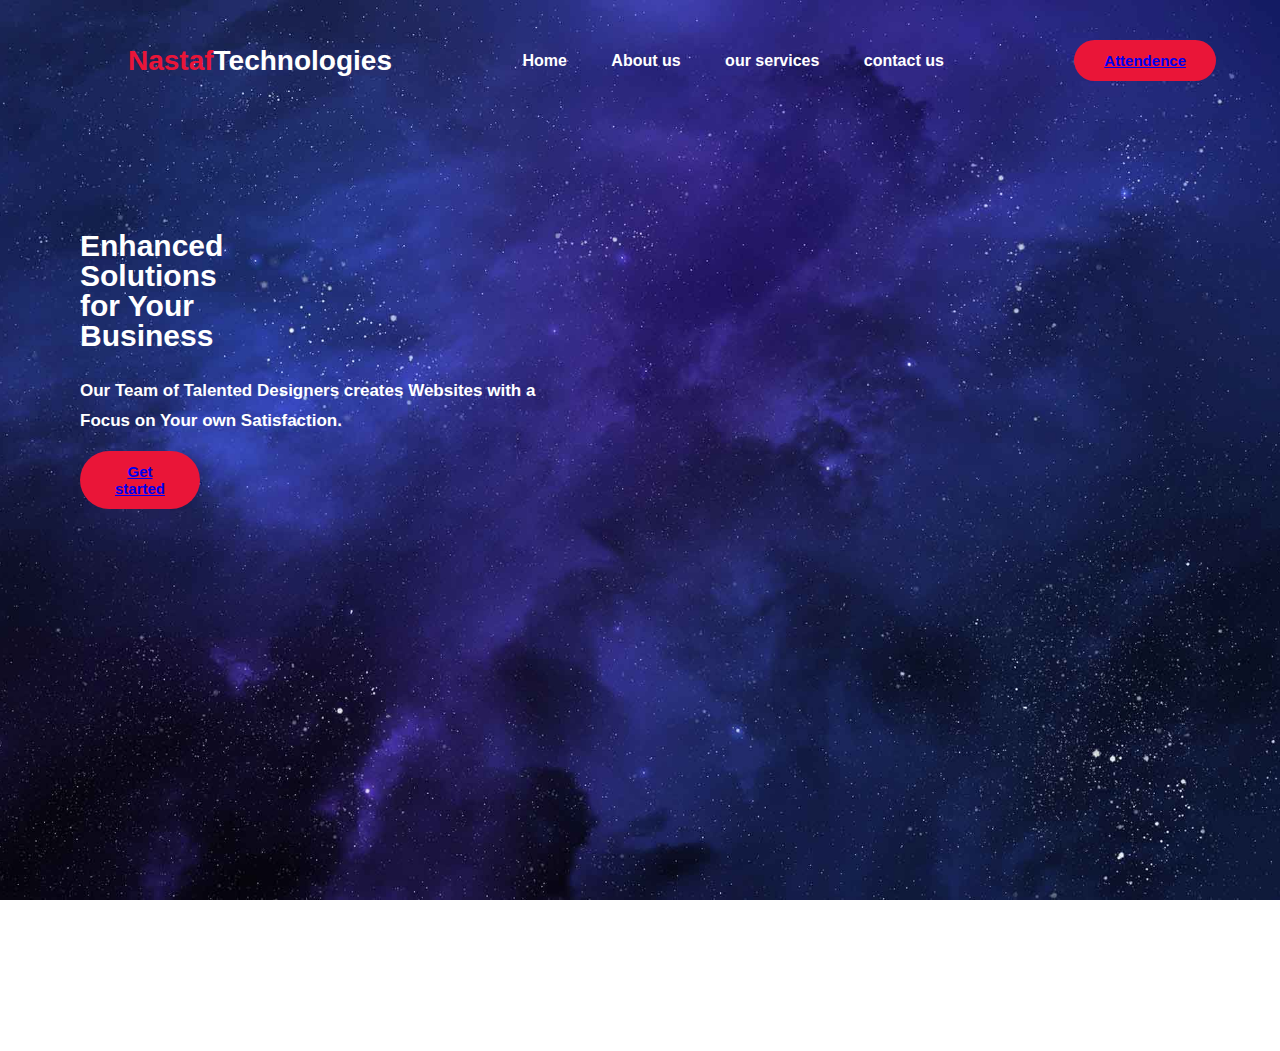
<file: index.html>
<!DOCTYPE html>
<html lang="en">
<head>
  <meta charset="UTF-8">
  <meta name="viewport" content="width=device-width, initial-scale=1.0">
  <title>my website</title>
  <link rel="stylesheet" href="style.css">
</head>
<body>
  <div class="hero">
    <nav>
      <h2 class="logo"><span>Nastaf</span>Technologies</h2>
    <ul>
        <li><a href="#">Home</a></li>
        <li><a href="./About.html">About us</a></li>
        <li><a href="./services.html">our services</a></li>
        <li><a href="./contactlogin.html">contact us</a></li>
      </ul>
      <button type="button"><a href="./login.html">Attendence</a></button>
      </nav>
      <div class="container">
        <h2>Enhanced Solutions for Your Business</h2>
        <p>Our Team of Talented Designers creates Websites with a Focus on Your own Satisfaction.
          </p>
          <button type="button"><a href="./About.html">Get started</a></button>
      </div>
    </div>
    
  </di>
</body>
</html>
</file>
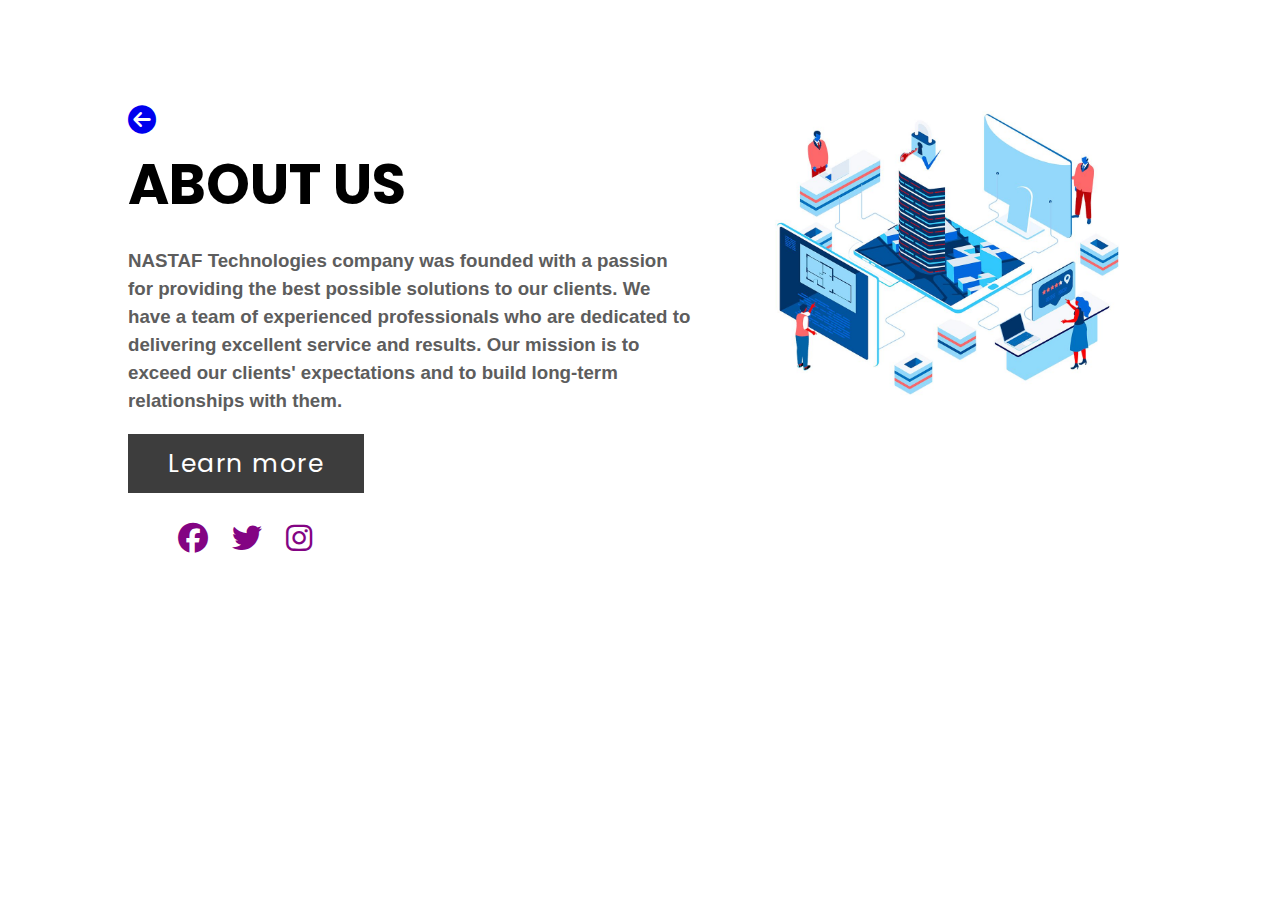
<file: About.html>
<!DOCTYPE html>
<html lang="en">
<head>
  <meta charset="UTF-8">
  <meta name="viewport" content="width=device-width, initial-scale=1.0">
  <title>About us</title>
  <link rel="stylesheet" href="style4.css">
  <link rel="stylesheet" href="https://cdnjs.cloudflare.com/ajax/libs/font-awesome/6.5.1/css/all.min.css">
</head>
<body>
  <div class="section">
    <div class="container">
      <div class="cocntent-section">
        <div class="title">
          <a href="./index.html"><i class="fa-solid fa-circle-arrow-left"></i></a>
          <h1>About us</h1>
        </div>
        <div class="content">
          <h3>NASTAF Technologies company was founded with a passion for providing the best possible solutions to our clients.
             We have a team of experienced professionals who are dedicated to delivering excellent service and results. Our mission is to exceed our clients' expectations and to build 
             long-term relationships with them.</h3>
             <div class="button">
              <a href="./services.html">Learn more</a>
             </div>
        </div>
        <div class="social">
          <a href=""><i class="fa-brands fa-facebook"></i></a>
          <a href=""><i class="fa-brands fa-twitter"></i></a>
          <a href=""><i class="fa-brands fa-instagram"></i></a>
        </div>
      </div>
      <div class="image-section">
        <img src="about logo.jpeg">
      </div>
    </div>
  </div>


  
</body>
</html>
</file>
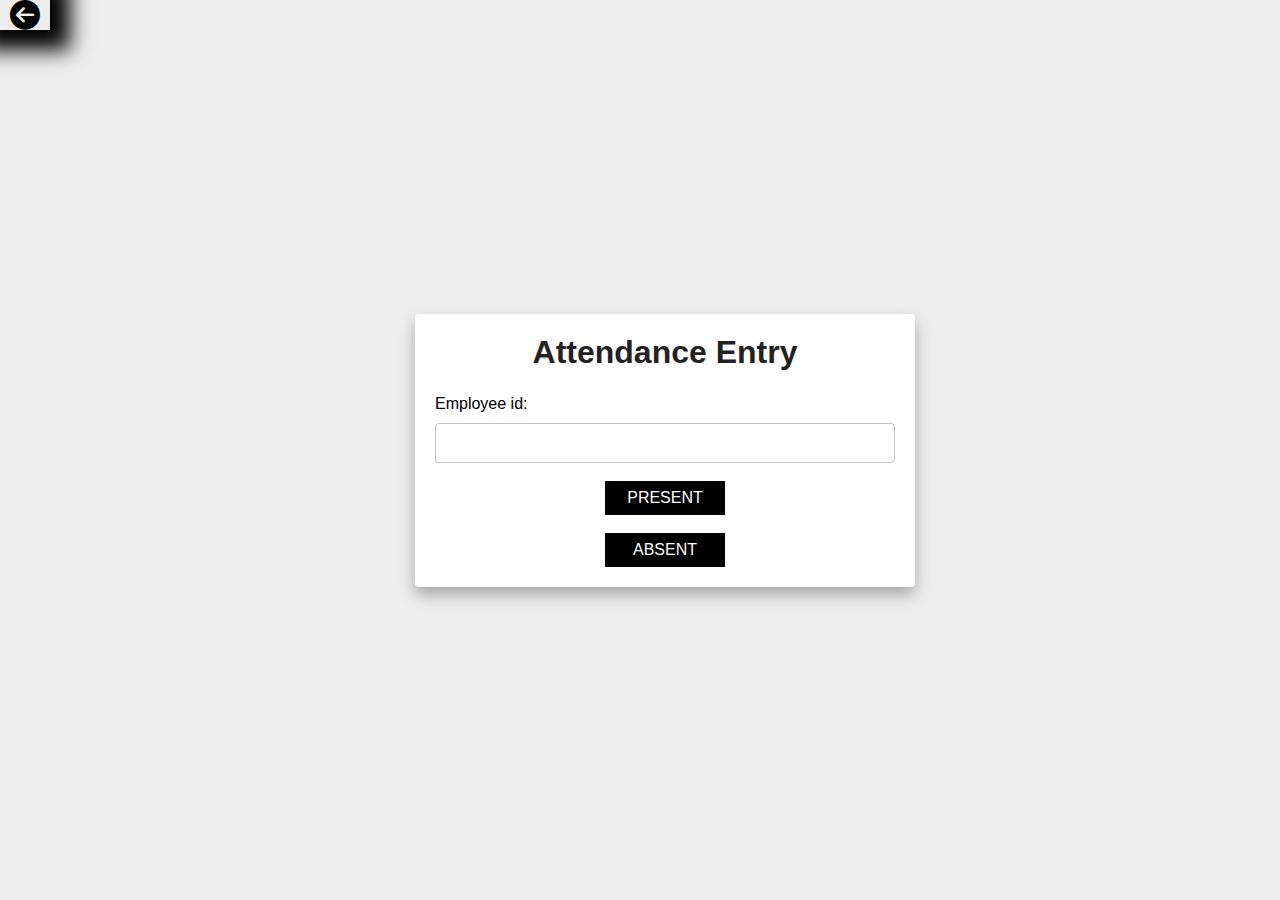
<file: login.html>
<!DOCTYPE html>
<html lang="en">
<head>
  <meta charset="UTF-8">
  <meta name="viewport" content="width=device-width, initial-scale=1.0">
  <title>Attendence </title>
  <link rel="stylesheet" href="style2.css">
  <link rel="stylesheet" href="https://cdnjs.cloudflare.com/ajax/libs/font-awesome/6.5.1/css/all.min.css">
</head>
<body>
 <a href="./index.html"> <i class="fa-solid fa-circle-arrow-left"></i></a>
  <div class="container">
    <form action="">
      <h1>Attendance Entry</h1>
      <div class="form-group">
        <label for="">Employee id:</label>
        <input type="text" class="form-control" required>
      </div>
      <input type="submit" class="btn" value="present">
      <br>
    </br>
      <input type="submit" class="btn" value="Absent">
    </form>
  </div>
  
  
</body>
</html>
</file>
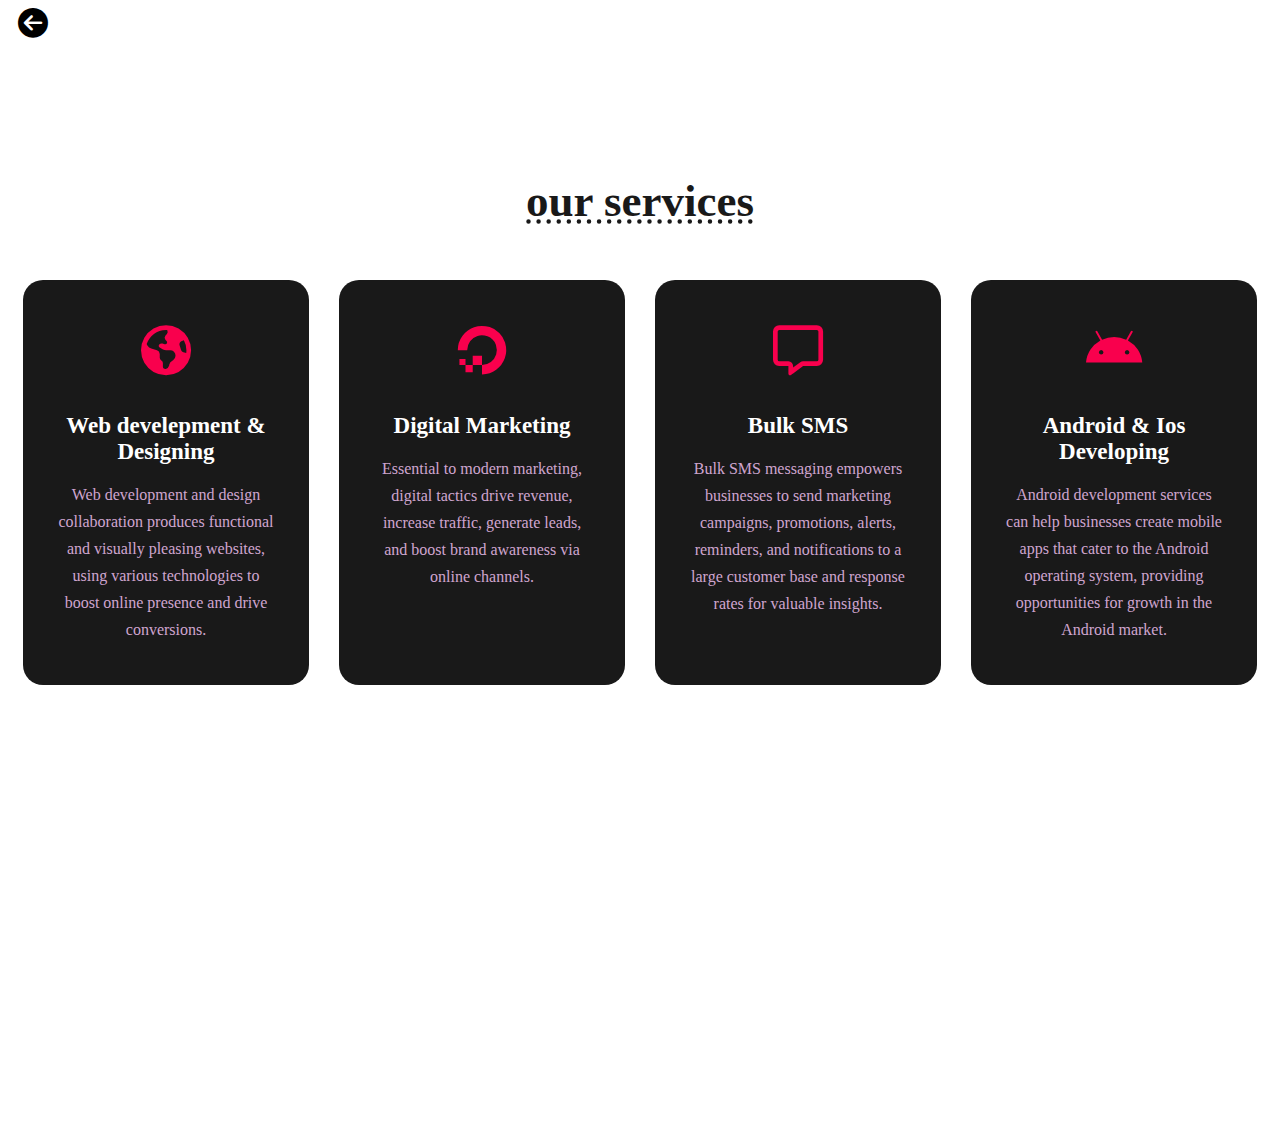
<file: services.html>
<!DOCTYPE html>
<html lang="en">
<head>
  <meta charset="UTF-8">
  <meta name="viewport" content="width=device-width, initial-scale=1.0">
  <title>services</title>
  <link rel="stylesheet" href="style1.css">
  <link rel="stylesheet" href="https://cdnjs.cloudflare.com/ajax/libs/font-awesome/6.5.1/css/all.min.css">
</head>
<body>
 <a href="./index.html"> <i class="fa-solid fa-circle-arrow-left"></i></a>
  <div class="service">
    <div class="title">
    <h2>our services</h2>
  </div>
  <div class="box">
    <div class="card">
      <i class="fa-solid fa-earth-americas"></i>
      <h5>Web develepment & Designing</h5>
      <div class="pra">
        <p>Web development and design collaboration produces functional and visually pleasing websites, 
          using various technologies to boost online presence and drive conversions.</p>
          <p style="text-align: center;">
        </p>
      </div>
    </div>
    <div class="card">
      <i class="fa-brands fa-digital-ocean"></i>
      <h5>Digital Marketing</h5>
      <div class="pra">
        <p>Essential to modern marketing, digital tactics drive revenue, increase traffic, 
          generate leads, and boost brand awareness via online channels.</p>
          <p style="text-align: center;">
        </p>
      </div>
    </div>
    <div class="card">
      <i class="fa-regular fa-message"></i>
      <h5>Bulk SMS</h5>
      <div class="pra">
        <p>Bulk SMS messaging empowers businesses to send marketing campaigns, promotions, alerts, reminders, 
          and notifications to a large customer base and response rates for valuable insights.</p>
          <p style="text-align: center;">
        </p>
      </div>
    </div>
    <div class="card">
      <i class="fa-brands fa-android"></i>
      <h5>Android & Ios Developing</h5>
      <div class="pra">
        <p>Android development services can help businesses create mobile apps that cater to the Android operating system,
           providing opportunities for growth in the Android market.</p>
          <p style="text-align: center;">
        </p>
      </div>
    </div>
   
   
    
  </div>
  </div>
  
</body>
</html>
</file>
<file: style.css>
*{
  margin: 0%;
  padding: 0%;
  font-family: sans-serif;

}
.hero{
  width:100%;
  height: 100vh;
  background:url(space\ background.jpg);
  background-size: cover;
  background-position: center;
  
}
nav{
  width: 85%;
  margin: auto;
  padding: 40px;
  padding-left: 10%;
  padding-right: 10%;
  display: flex;
  align-items: center;
  justify-content:space-between ;

}
.logo{
  color: white;
  font-size: 28px;

}
span{
  color: #ea1538;
}
nav ul li{
  list-style-type:none;
  display: inline-block;
  padding: 10px 20px;

}
nav ul li a{
  color: white;
  text-decoration: none;
  font-weight: bold;

}
nav ul li a:hover{
  color: #ea1538;
  transition: 3s;
  box-shadow: 0px 0px 20px 20px rgba(0,0,0);
}
button{
  border: none;
  background: #ea1538;
  padding: 12px 30px;
  border-radius: 30px;
  color:white;
  font-weight: bold;
  font-size: 15px;
  transition: 4s;

}
button:hover{
  transform:scale(1.3);
  cursor: pointer;
}
.container{
  width:120px;
  height: 100vh;
  margin:80px;
  margin-top: 30px;
  

}
.container h2{
  font-family: arial;
  font-size: 30px;
  font-weight: bold;
  line-height: 30px;
  padding-top:80px;
  max-width: 500px;
  color: white;
  position: relative;
}
.container p{
  color: #fff;
  font-family: Arial;
  font-size: 17px;
  line-height: 30px;
  font-weight: bold;
  padding-top: 25px;
  max-width: 500px;
  position: absolute;

}
.container button{
  margin-top: 100px;


}
.container2{
  max-width: 1200px;
  margin: 40px auto;
  padding: 15px;
  min-height: 90vh;
  position: relative;
}
.bottom-content p{
  color:white;
  font-family: sans-serif;
  font-size: 17px;
  line-height: 30px;
  font-weight: bold;
  padding-top: 20px;
  max-width: 500px;
  justify-content: center;
  align-items: center;

}

.logo1{
  color:white;
  font-size: 28px;
  text-align: center;

}
.devil{
  width:100%;
  height: 100vh;
  background:url(new\ image.jpg);
  background-size: cover;
  background-position: center;

}
.bottom-content button{
  bottom:0;
  transition:ease-in ;
  background: blueviolet;
  border-radius: 20px;
}
body{
  margin: 0%;
  padding: 0%;
  font-family: sans-serif;

}

.container3{
  position: relative;
  width:1200px;
  height:300px;
  margin: 240px auto;
}
.container3.box{
  position: relative;
  width:calc(400px-30px) ;
  height:calc(300px-30px) ;
  background: #000;
  float: left;
  margin: 15px;
  box-sizing: border-box;
  overflow: hidden;
  border-radius:10px;
}
</file>
<file: style4.css>
@import url('https://fonts.googleapis.com/css2?family=Poppins:wght@200&display=swap');
*{
  margin: 0px;
  padding: 0px;
  box-sizing: border-box;
  font-family: 'Poppins', sans-serif;
}
.section{
  width:100%;
  min-height: 100vh;
  background-color:white;
}
.container{
  width: 80%;
  display: block;
  margin: auto;
  padding-top: 100px;

}
.cocntent-section{
  float: left;
  width: 55%;

}
.image-section{
  float: right;
  width: 40%;
  
}
.image-section img{
  width: 100%;
  height: auto;
}
.cocntent-section .title{
  text-transform: uppercase;
  font-size: 28px;

}
.cocntent-section .content h3{
  margin-top: 20px;
  color: #5d5d5d;
  font-family: sans-serif;
  line-height: 1.5;
}
.cocntent-section .content .button{
  margin-top:30px;
}
.cocntent-section .content .button a{
  background-color: #3d3d3d;
  padding: 12px 40px;
  text-decoration: none;
  color: #fff;
  font-size: 25px;
  letter-spacing: 1.5px;
}
.cocntent-section .content .button a:hover{
  background-color: #a52a2a;
  box-shadow: 0px 0px 20px 20px rgba(0,0,0);

}
.cocntent-section .social{
  margin:40px 40px;
}
.cocntent-section .social i{
  color: rgb(131, 4, 131);
  font-size: 30px;
  padding: 0px 10px;
}
.cocntent-section .social i:hover{
  color: #3d3d3d;
  box-shadow: 0px 0px 20px 20px rgba(0,0,0);


}
</file>
<file: style2.css>
*{
  margin:0%;
  padding: 0%;
  box-sizing: border-box;

}
body{
  min-height: 100vh;
  background: #eee;
  display: flex;
  font-family: sans-serif;

}
.container{
  margin: auto;
  width: 500px;
  max-width: 90%;

}
.container form{
  width: 100%;
  height: 100%;
  padding: 20px;
  background: white;
  border-radius: 4px;
  box-shadow: 0 8px 16px rgba(0,0,0,.3);
}
.container form h1{
  text-align: center;
  margin-bottom: 24px;
  color: #222;
}
.container form .form-control{
  width: 100%;
  height: 40px;
  background: white;
  border-radius: 4px;
  border: 1px solid silver;
  margin: 10px 0 18px 0;
  padding: 0 10px;

}
.container form .btn{
  margin-left: 50%;
  transform: translateX(-50%);
  width: 120px;
  height: 34px;
  border: none;
  outline: none;
  background: #000;
  cursor: pointer;
  font-size: 16px;
  text-transform: uppercase;
  color: white;
  border: 4px;
  transition: 2s;

}
.container form .btn:hover{
  opacity: .7;
}
i{
  font-size: 30px;
  padding: 0px 10px;
  color: #000;
}
i:hover{
  box-shadow: 0px 0px 20px 20px rgba(0,0,0);
  
}
</file>
<file: style1.css>
.service{
  width: 100%;
  padding: 100px 0px;
  height: 100vh;
  background-size: cover;
  background-position: center;

}
.title{
  text-align: center;
  font-size: 30px;
  color: #191919;
  text-decoration: underline dotted;

}
.box{
  display: flex;
  justify-content: center;
  align-items: center;
  min-height: 400px;

}
.card{
  height: 365px;
  width: 335px;
  padding: 20px 35px;
  background: #191919;
  border-radius: 20px;
  margin: 15px;
  position:relative;
  overflow: hidden;
  text-align: center;
  cursor: pointer;
}
.card:hover{
  box-shadow: 0px 0px 20px 20px rgba(0,0,0); 
}
.card i{
  font-size: 50px;
  display: block;
  text-align: center;
  margin: 25px 0px;
  color: #f9004d;


}
h5{
  color: white;
  font-size: 23px;
  margin-bottom: 15px;
}
.pra p{
  color: #fcfc;
  font-size: 16px;
  line-height: 27px;
  margin-bottom: 25px;

}
span{
  color: red;
}
i{
  font-size: 30px;
  padding: 0px 10px;
  color: #000;
}
i:hover{
  box-shadow: 0px 0px 20px 20px rgba(0,0,0);
  
}
</file>
